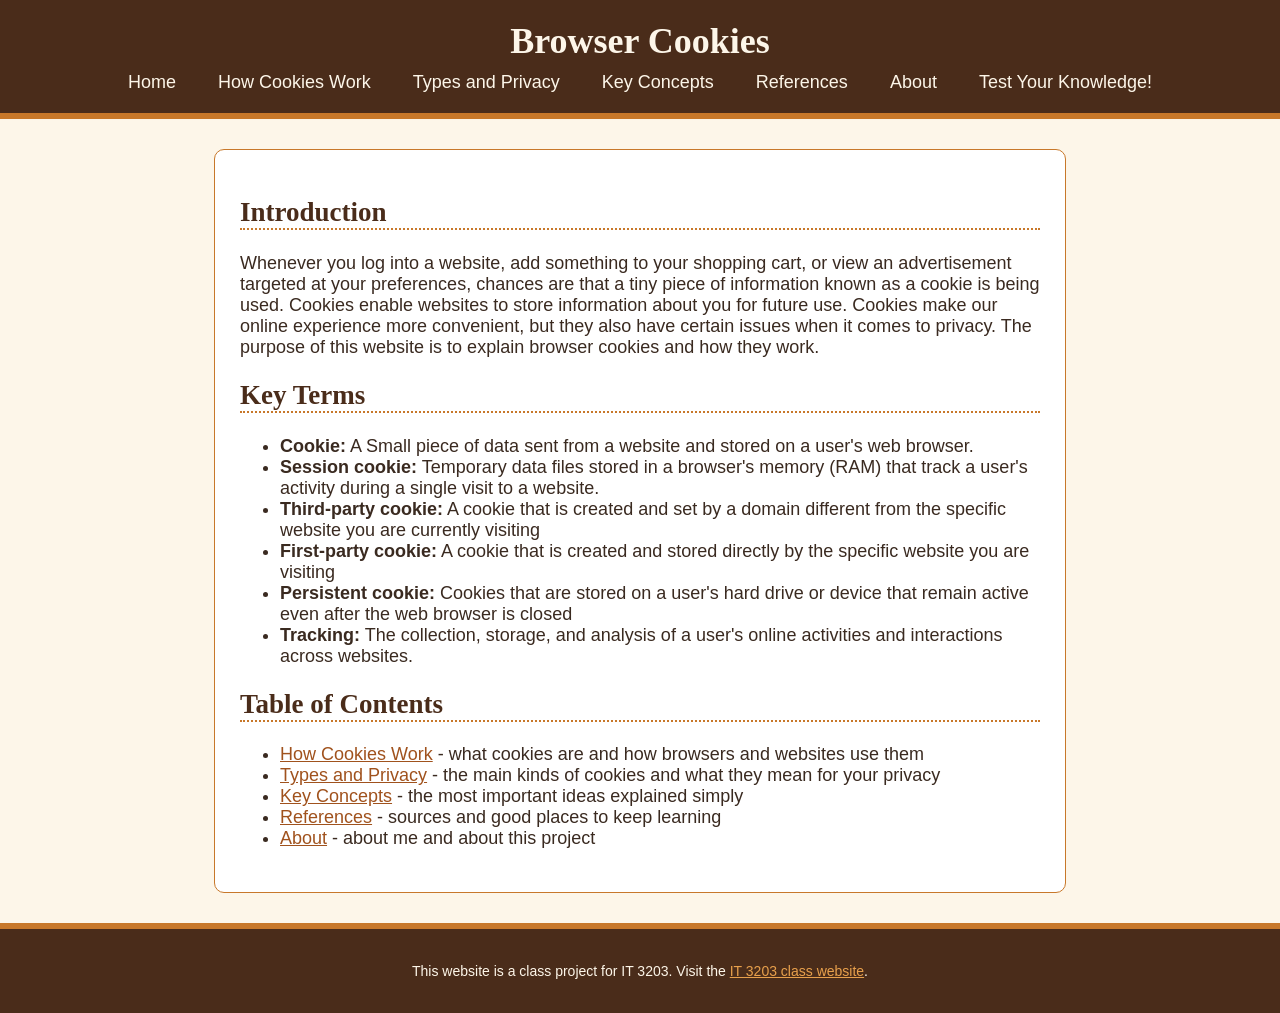
<file: index.html>
<!DOCTYPE html>
<html lang="en">
<head>
  <meta charset="UTF-8">
  <title>Browser Cookies</title>
  <!-- Links this page to the site's one CSS file -->
  <link rel="stylesheet" href="css/images/style.css">
</head>
<body>

  
  <header>
    <h1>Browser Cookies</h1>
    <nav>
      <ul>
        <li><a href="index.html">Home</a></li>
        <li><a href="how-cookies-work.html">How Cookies Work</a></li>
        <li><a href="cookie-types-privacy.html">Types and Privacy</a></li>
        <li><a href="key-concepts.html">Key Concepts</a></li>
        <li><a href="references.html">References</a></li>
        <li><a href="about.html">About</a></li>
        <li><a href="quiz.html">Test Your Knowledge!</a></li>
      </ul>
    </nav>
  </header>

  
  <main>

    <!-- Introduction / abstract -->
    <h2>Introduction</h2>
    <p>
      Whenever you log into a website, add something to your 
      shopping cart, or view an advertisement targeted at your 
      preferences, chances are that a tiny piece of information 
      known as a cookie is being used. Cookies enable websites to
       store information about you for future use. Cookies make
        our online experience more convenient, but they also have
         certain issues when it comes to privacy. The purpose of
          this website is to explain browser cookies and how they work.
    </p>

   
    <h2>Key Terms</h2>
    <ul>
      <li><b>Cookie:</b> A Small piece of data sent from a website and stored on a user's web browser.
      <li><b>Session cookie:</b> Temporary data files stored in a browser's memory (RAM) that track a user's activity during a single visit to a website.</li>
      <li><b>Third-party cookie:</b> A cookie that is created and set by a domain different from the specific website you are currently visiting</li>
      <li><b>First-party cookie:</b> A cookie that is created and stored directly by the specific website you are visiting</li> 
      <li><b>Persistent cookie:</b> Cookies that are stored on a user's hard drive or device that remain active even after the web browser is closed</li>
      <li><b>Tracking:</b> The collection, storage, and analysis of a user's online activities and interactions across websites.</li>
    </ul>

    <!-- Table of contents that links to the other pages -->
    <h2>Table of Contents</h2>
    <ul>
      <li><a href="how-cookies-work.html">How Cookies Work</a> - what cookies are and how browsers and websites use them</li>
      <li><a href="cookie-types-privacy.html">Types and Privacy</a> - the main kinds of cookies and what they mean for your privacy</li>
      <li><a href="key-concepts.html">Key Concepts</a> - the most important ideas explained simply</li>
      <li><a href="references.html">References</a> - sources and good places to keep learning</li>
      <li><a href="about.html">About</a> - about me and about this project</li>
    </ul>

  </main>


  <footer>
    <p>
      This website is a class project for IT 3203.
      Visit the <a href="https://ksuweb.github.io/IT3203/">IT 3203 class website</a>.
    </p>
  </footer>

</body>
</html>
</file>
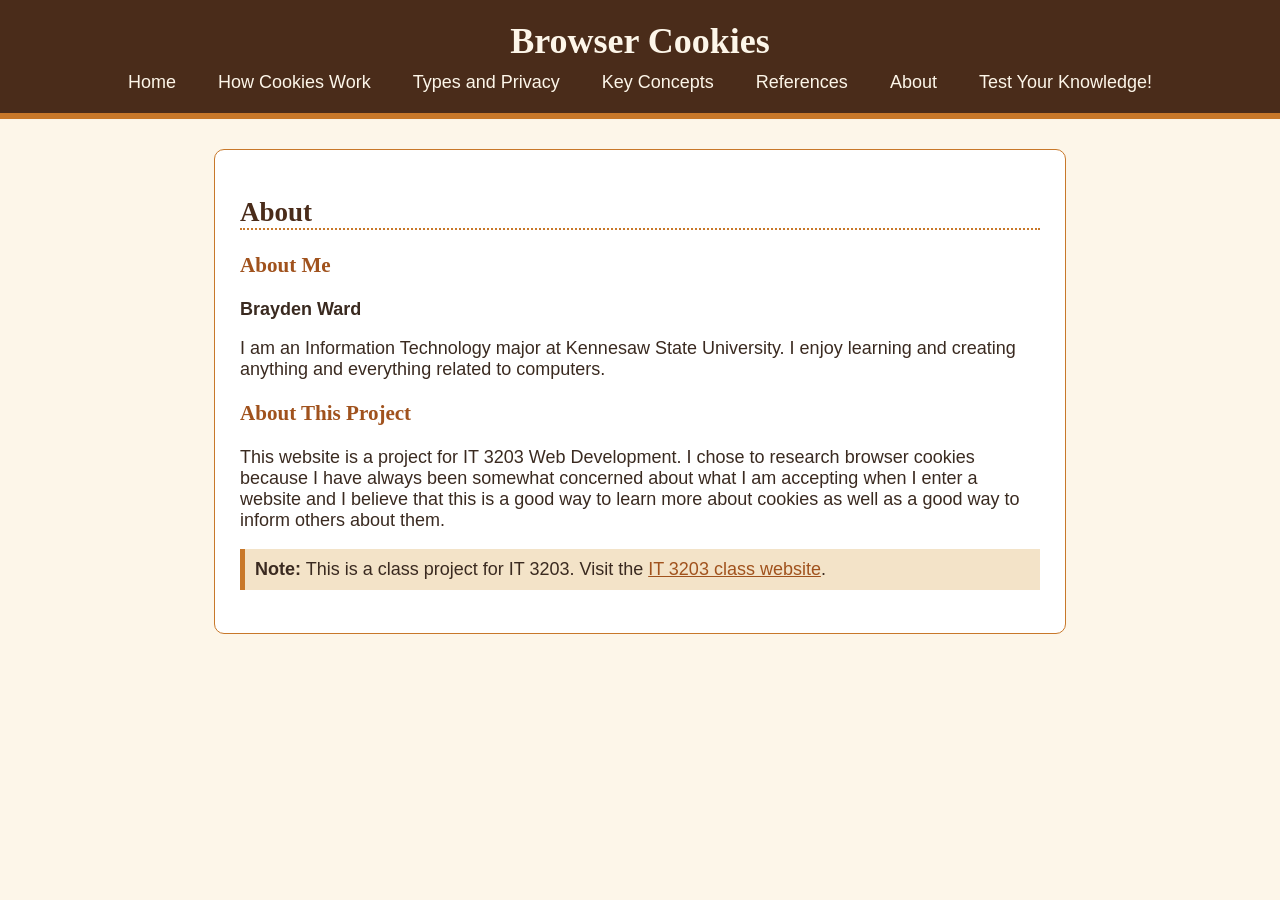
<file: about.html>
<!DOCTYPE html>
<html lang="en">
<head>
  <meta charset="UTF-8">
  <title>About | Browser Cookies</title>
  <!-- Links this page to the site's one CSS file -->
  <link rel="stylesheet" href="css/images/style.css">
</head>
<body>

 
  <header>
    <h1>Browser Cookies</h1>
    <nav>
      <ul>
     <li><a href="index.html">Home</a></li>
        <li><a href="how-cookies-work.html">How Cookies Work</a></li>
        <li><a href="cookie-types-privacy.html">Types and Privacy</a></li>
        <li><a href="key-concepts.html">Key Concepts</a></li>
        <li><a href="references.html">References</a></li>
        <li><a href="about.html">About</a></li>
        <li><a href="quiz.html">Test Your Knowledge!</a></li>
      </ul>
    </nav>
  </header>

  <main>
    <h2>About</h2>

    <!-- About Me -->
    <h3>About Me</h3>
    <p><b>Brayden Ward</b></p>
    <p>
      I am an Information Technology major at Kennesaw State University.
      I enjoy learning and creating anything and everything related to computers.
    </p>

   

    

    <!-- About this project -->
    <h3>About This Project</h3>
    <p>
      This website is a project for IT 3203 Web Development. I chose to
      research browser cookies because I have always been somewhat concerned
      about what I am accepting when I enter a website and I believe that
      this is a good way to learn more about cookies as well as a good
      way to inform others about them.
    </p>
    <p class="note">
      <b>Note:</b> This is a class project for IT 3203. Visit the
      <a href="https://ksuweb.github.io/IT3203/">IT 3203 class website</a>.
    </p>
  </main>
</file>
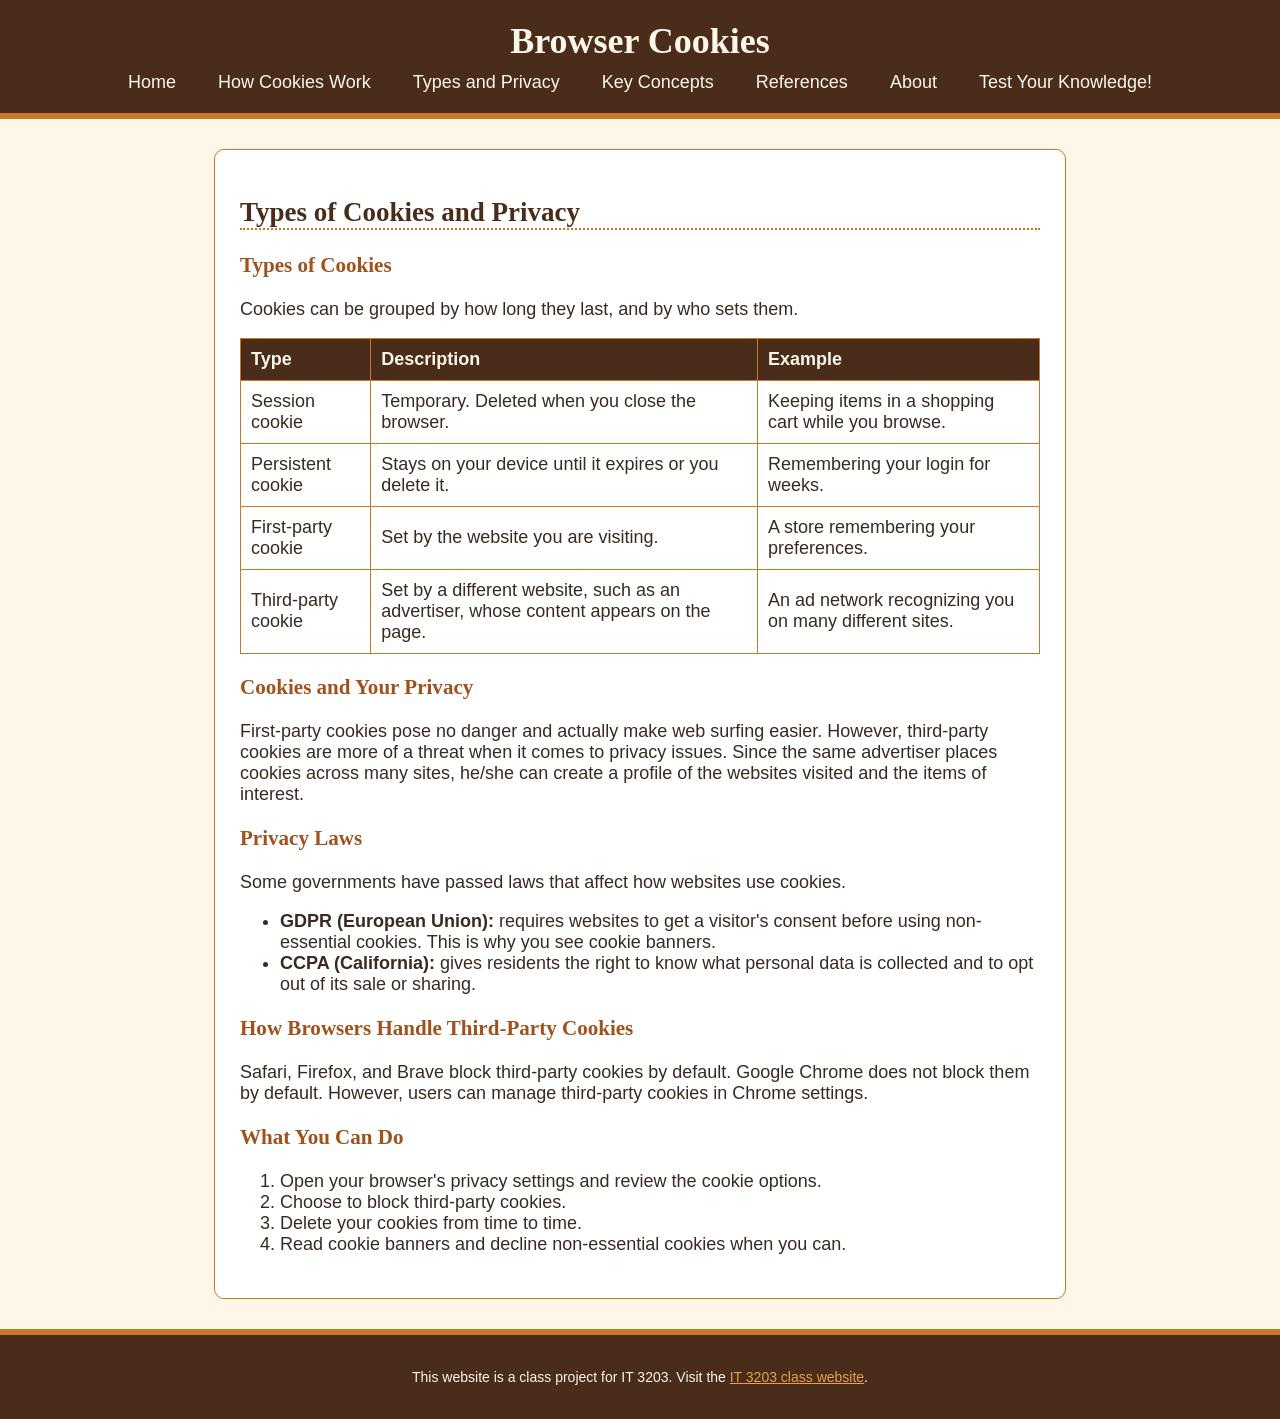
<file: cookie-types-privacy.html>
<!DOCTYPE html>
<html lang="en">
<head>
  <meta charset="UTF-8">
  <title>Types and Privacy | Browser Cookies</title>
  
  <link rel="stylesheet" href="css/images/style.css">
</head>
<body>


  <header>
    <h1>Browser Cookies</h1>
    <nav>
      <ul>
 <li><a href="index.html">Home</a></li>
        <li><a href="how-cookies-work.html">How Cookies Work</a></li>
        <li><a href="cookie-types-privacy.html">Types and Privacy</a></li>
        <li><a href="key-concepts.html">Key Concepts</a></li>
        <li><a href="references.html">References</a></li>
        <li><a href="about.html">About</a></li>
        <li><a href="quiz.html">Test Your Knowledge!</a></li>
      </ul>
    </nav>
  </header>

  <main>
    <h2>Types of Cookies and Privacy</h2>


    <h3>Types of Cookies</h3>
    <p>
      Cookies can be grouped by how long they last, and by who sets them.
    </p>
    <table>
      <tr>
        <th>Type</th>
        <th>Description</th>
        <th>Example</th>
      </tr>
      <tr>
        <td>Session cookie</td>
        <td>Temporary. Deleted when you close the browser.</td>
        <td>Keeping items in a shopping cart while you browse.</td>
      </tr>
      <tr>
        <td>Persistent cookie</td>
        <td>Stays on your device until it expires or you delete it.</td>
        <td>Remembering your login for weeks.</td>
      </tr>
      <tr>
        <td>First-party cookie</td>
        <td>Set by the website you are visiting.</td>
        <td>A store remembering your preferences.</td>
      </tr>
      <tr>
        <td>Third-party cookie</td>
        <td>Set by a different website, such as an advertiser, whose content appears on the page.</td>
        <td>An ad network recognizing you on many different sites.</td>
      </tr>
    </table>


    <h3>Cookies and Your Privacy</h3>
    <p>
      First-party cookies pose no danger and actually make web surfing 
      easier. However, third-party cookies are more of a 
      threat when it comes to privacy issues. Since the same 
      advertiser places cookies across many sites, he/she can 
      create a profile of the websites visited and the items of interest.
    </p>



    <h3>Privacy Laws</h3>
    <p>Some governments have passed laws that affect how websites use cookies.</p>
    <ul>
      <li><b>GDPR (European Union):</b> requires websites to get a visitor's consent before using non-essential cookies. This is why you see cookie banners.</li>
      <li><b>CCPA (California):</b> gives residents the right to know what personal data is collected and to opt out of its sale or sharing.</li>
    </ul>

  
    <h3>How Browsers Handle Third-Party Cookies</h3>
    <p>
      Safari, Firefox, and Brave block third-party cookies by default. Google Chrome
      does not block them by default. However, users can manage third-party
      cookies in Chrome settings.
    </p>
    

   
    <h3>What You Can Do</h3>
    <ol>
      <li>Open your browser's privacy settings and review the cookie options.</li>
      <li>Choose to block third-party cookies.</li>
      <li>Delete your cookies from time to time.</li>
      <li>Read cookie banners and decline non-essential cookies when you can.</li>
    </ol>
  </main>

  
  <footer>
    <p>
      This website is a class project for IT 3203.
      Visit the <a href="https://ksuweb.github.io/IT3203/">IT 3203 class website</a>.
    </p>
  </footer>

</body>
</html>
</file>
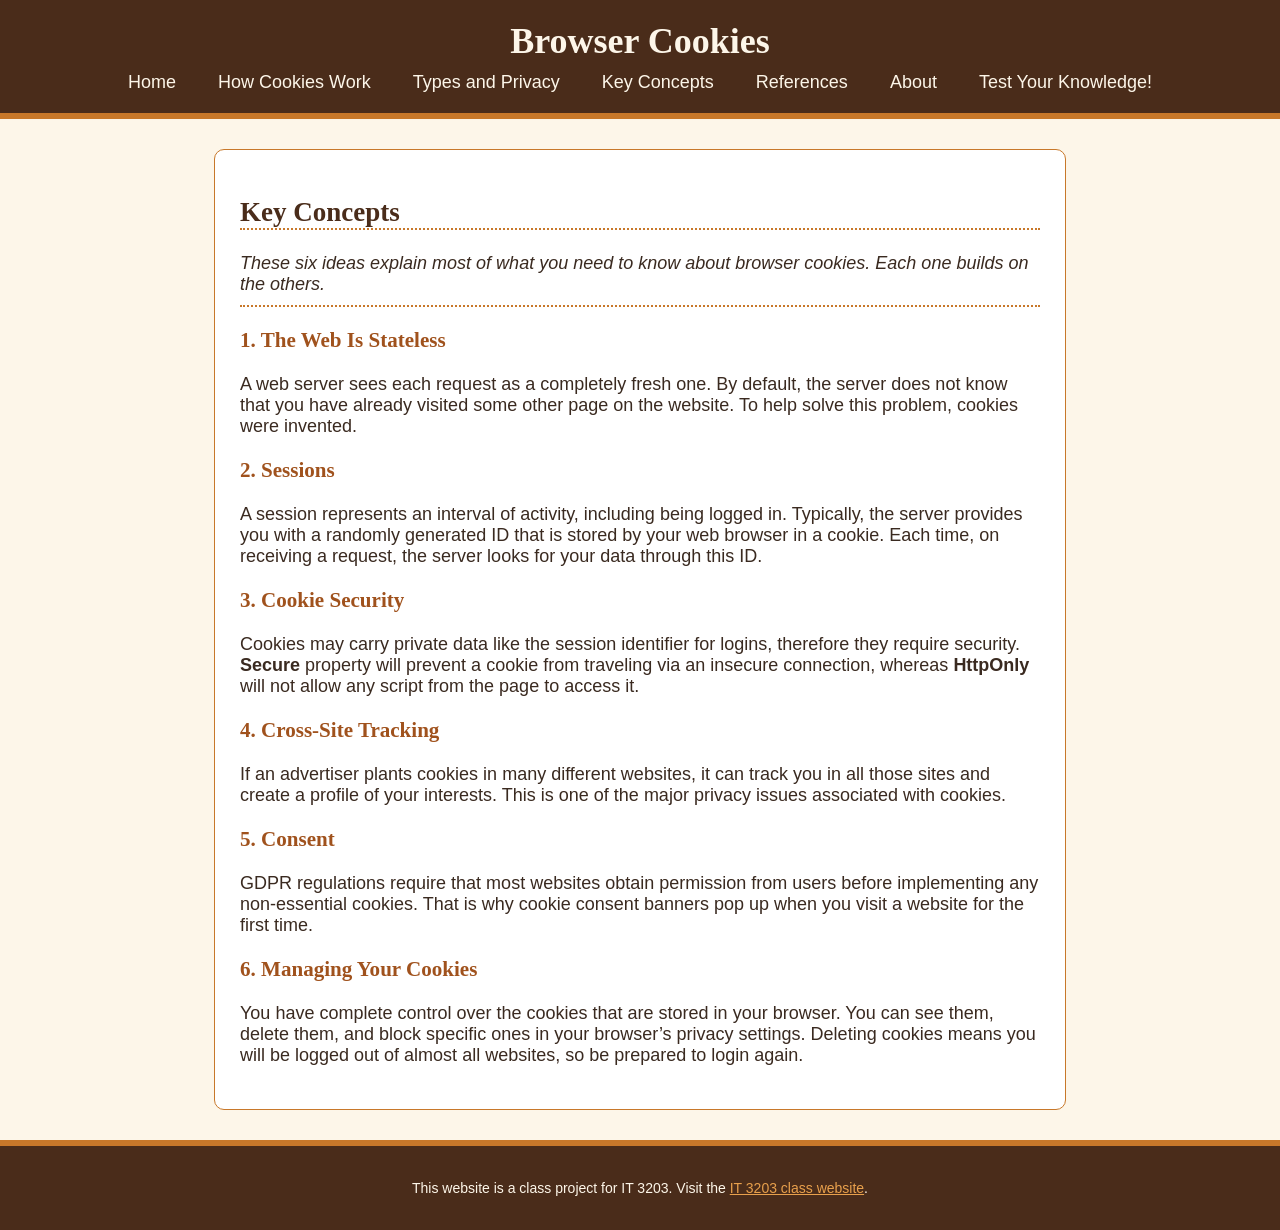
<file: key-concepts.html>
<!DOCTYPE html>
<html lang="en">
<head>
  <meta charset="UTF-8">
  <title>Key Concepts | Browser Cookies</title>
  <!-- Links this page to the site's one CSS file -->
  <link rel="stylesheet" href="css/images/style.css">
</head>
<body>


  <header>
    <h1>Browser Cookies</h1>
    <nav>
      <ul>
       <li><a href="index.html">Home</a></li>
        <li><a href="how-cookies-work.html">How Cookies Work</a></li>
        <li><a href="cookie-types-privacy.html">Types and Privacy</a></li>
        <li><a href="key-concepts.html">Key Concepts</a></li>
        <li><a href="references.html">References</a></li>
        <li><a href="about.html">About</a></li>
        <li><a href="quiz.html">Test Your Knowledge!</a></li>
      </ul>
    </nav>
  </header>

  <main>
    <h2>Key Concepts</h2>

    <!-- This paragraph uses intro id -->
    <p id="intro">
      These six ideas explain most of what you need to know about browser
      cookies. Each one builds on the others.
    </p>

    <h3>1. The Web Is Stateless</h3>
    <p>
      A web server sees each request as a completely fresh one.
       By default, the server does not know that you have already
        visited some other page on the website. To help solve this
         problem, cookies were invented.
    </p>

    <h3>2. Sessions</h3>
    <p>
      A session represents an interval of activity, including being logged in.
      Typically, the server provides you with a randomly generated ID that is stored
      by your web browser in a cookie. Each time, on receiving a request, the server
      looks for your data through this ID.
    </p>

    <h3>3. Cookie Security</h3>
    <p>
      Cookies may carry private data like the session identifier for logins,
      therefore they require security. <b>Secure</b> property will prevent a cookie
      from traveling via an insecure connection, whereas <b>HttpOnly</b> will not allow
      any script from the page to access it.
    </p>

    <h3>4. Cross-Site Tracking</h3>
    <p>
      If an advertiser plants cookies in many different websites, 
      it can track you in all those sites and create a profile of 
      your interests. This is one of the major privacy issues 
      associated with cookies.
    </p>

    <h3>5. Consent</h3>
    <p>
      GDPR regulations require that most websites obtain permission
       from users before implementing any non-essential cookies.
        That is why cookie consent banners pop up when you visit a 
        website for the first time.
    </p>

    <h3>6. Managing Your Cookies</h3>
    <p>
      You have complete control over the cookies that are stored in your browser.
      You can see them, delete them, and block specific ones in your browser’s privacy
      settings. Deleting cookies means you will be logged out of almost all websites,
      so be prepared to login again.
    </p>
  </main>

 
  <footer>
    <p>
      This website is a class project for IT 3203.
      Visit the <a href="https://ksuweb.github.io/IT3203/">IT 3203 class website</a>.
    </p>
  </footer>

</body>
</html>
</file>
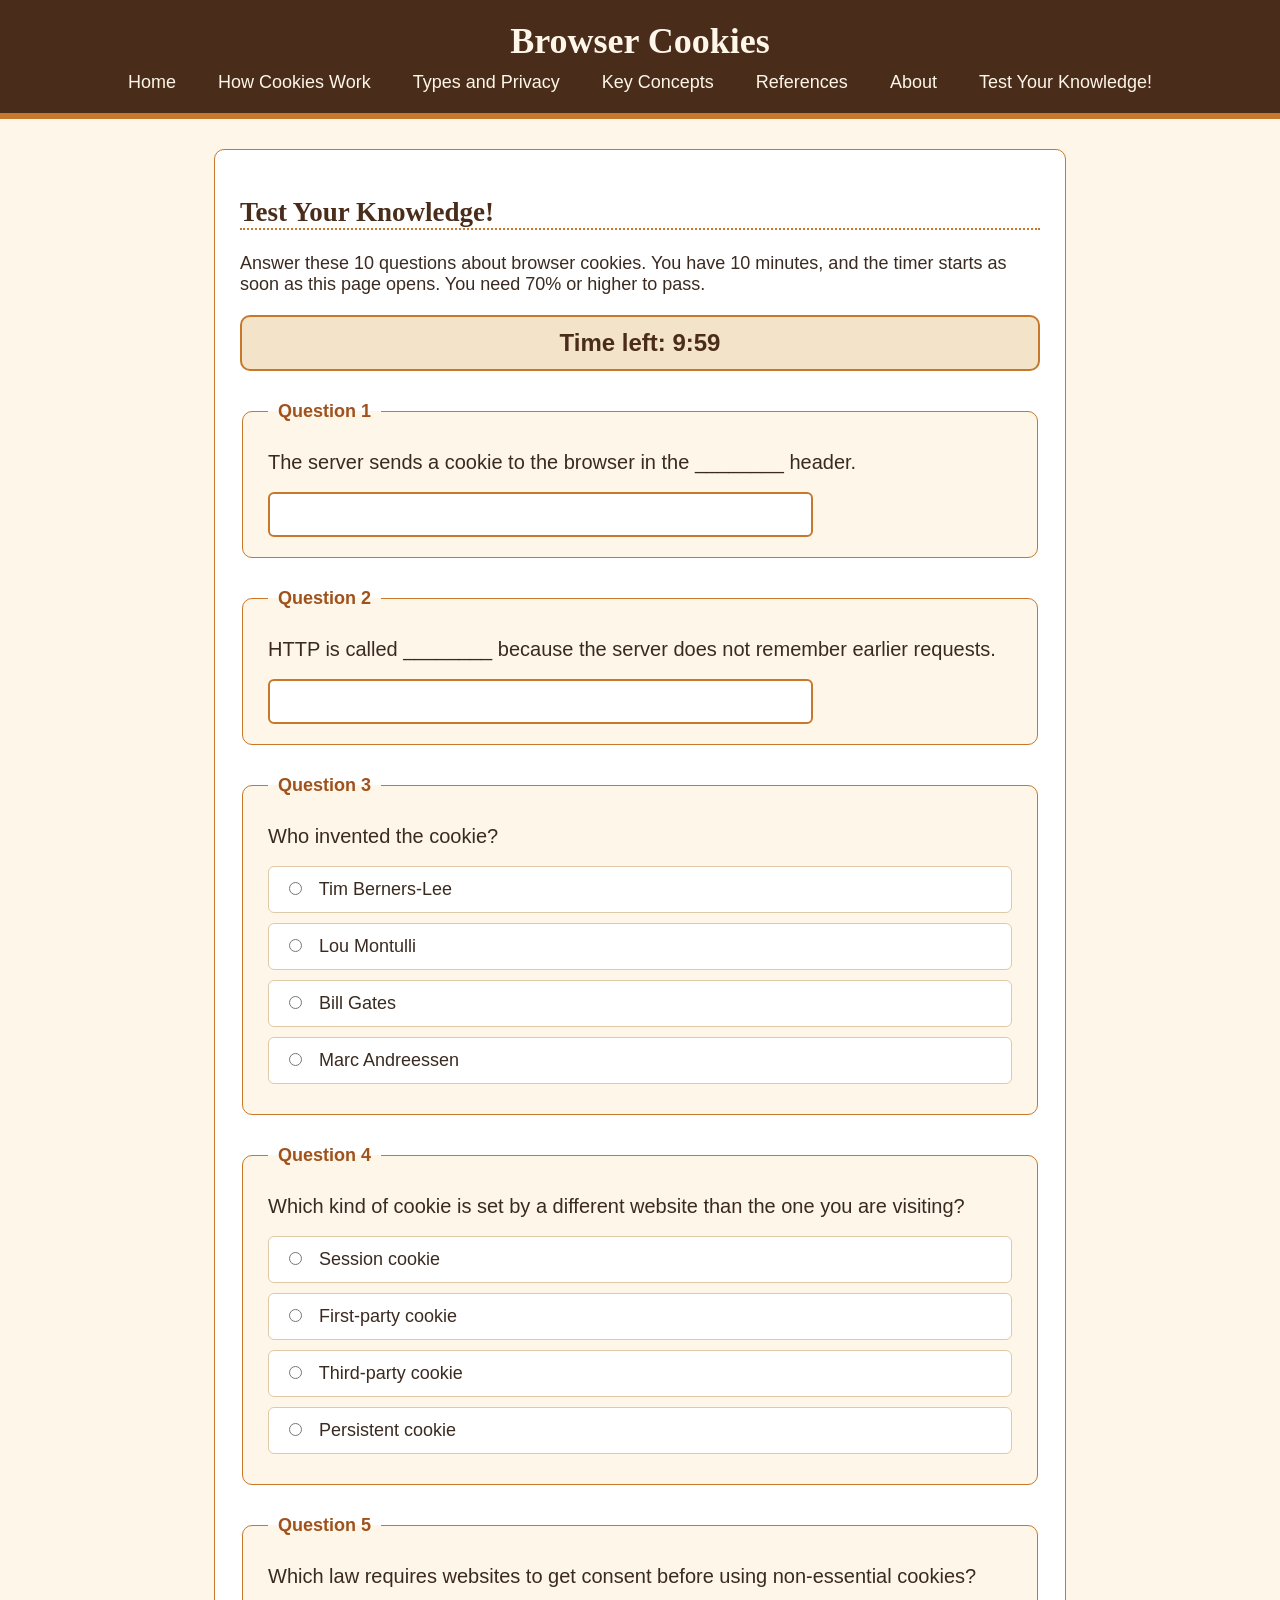
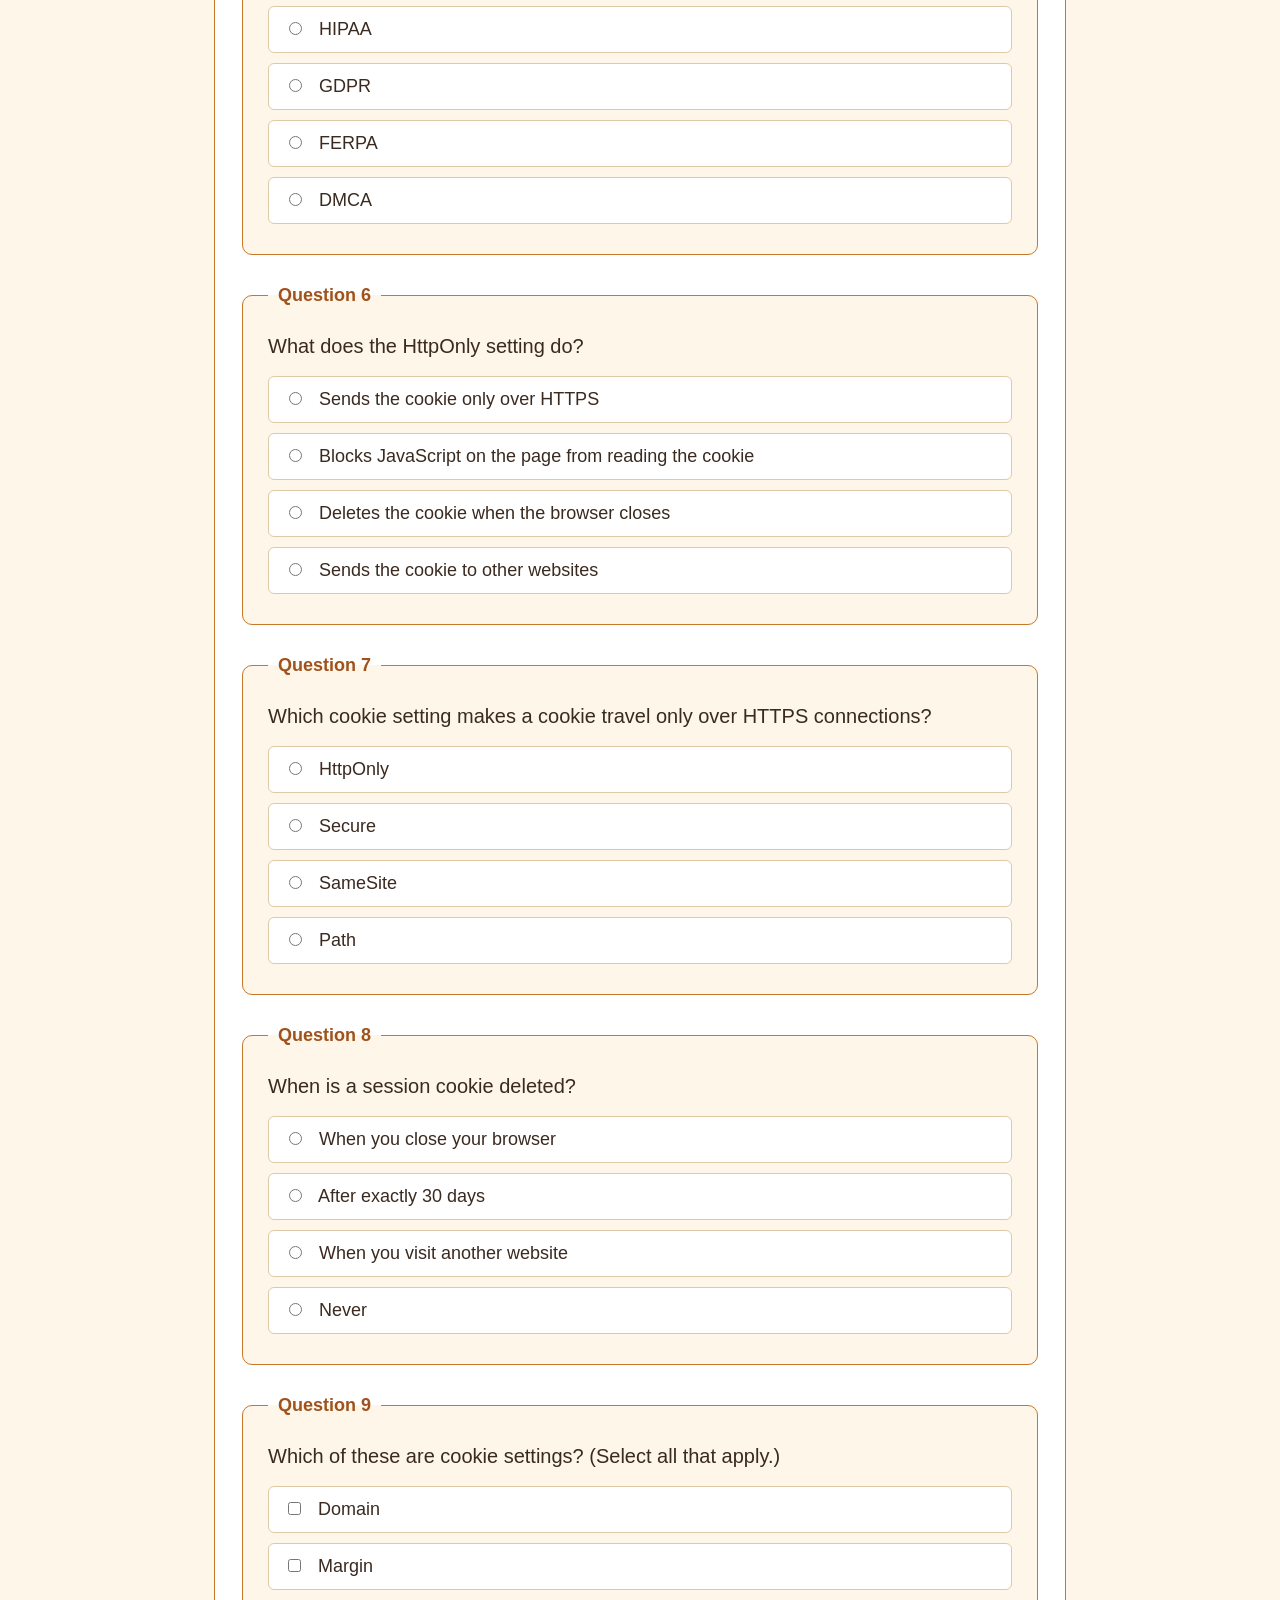
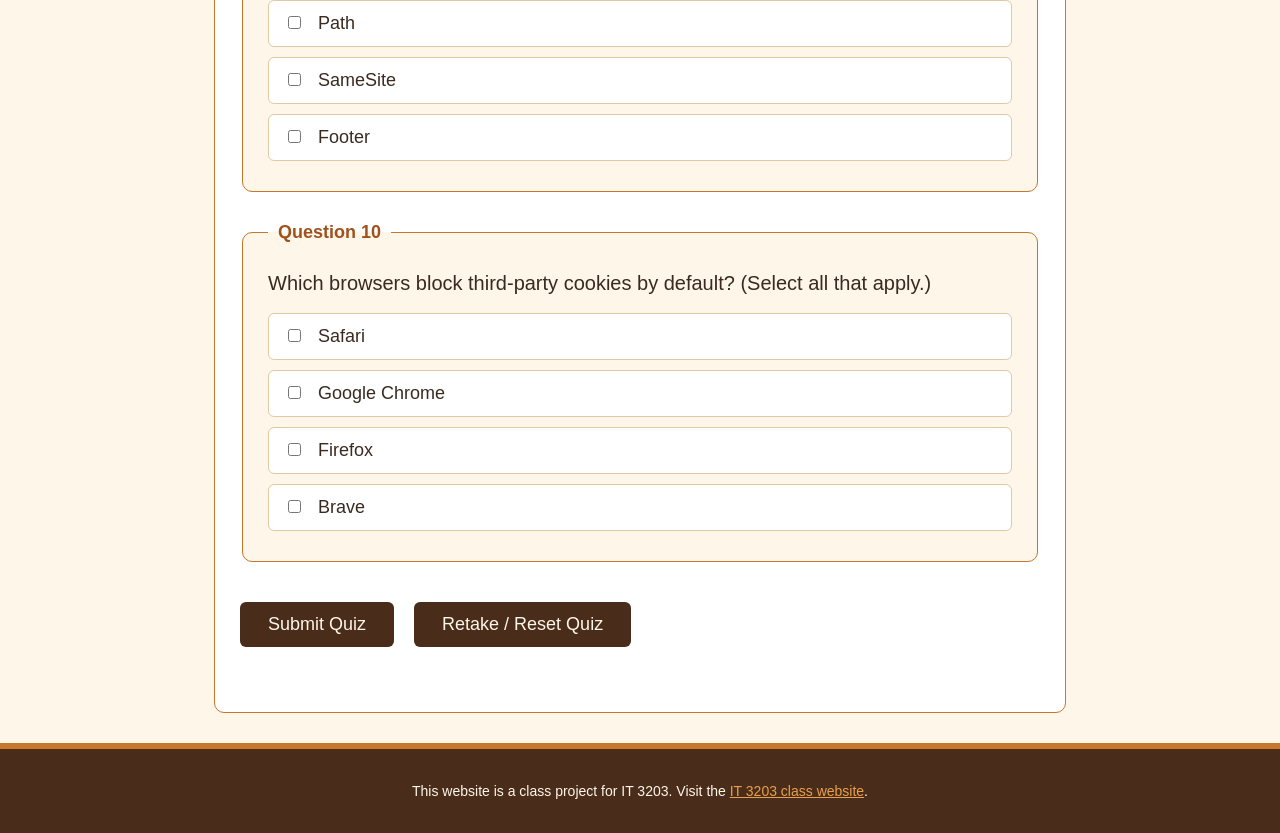
<file: quiz.html>
<!DOCTYPE html>
<html lang="en">
<head>
  <meta charset="UTF-8">
  <title>Test Your Knowledge! | Browser Cookies</title>

  <link rel="stylesheet" href="css/images/style.css">
</head>
<body>

 
  <header>
    <h1>Browser Cookies</h1>
    <nav>
      <ul>
          <li><a href="index.html">Home</a></li>
        <li><a href="how-cookies-work.html">How Cookies Work</a></li>
        <li><a href="cookie-types-privacy.html">Types and Privacy</a></li>
        <li><a href="key-concepts.html">Key Concepts</a></li>
        <li><a href="references.html">References</a></li>
        <li><a href="about.html">About</a></li>
        <li><a href="quiz.html">Test Your Knowledge!</a></li>
      </ul>
    </nav>
  </header>


  <main>
    <h2>Test Your Knowledge!</h2>
    <p>
      Answer these 10 questions about browser cookies. You have 10 minutes, and
      the timer starts as soon as this page opens. You need 70% or higher to pass.
    </p>

    <!-- Timer -->
    <p id="timer" class="timer">Time left: 10:00</p>

    <form id="quizForm">

      <!-- Fill-in-the-Blank Questions -->
      <fieldset class="question">
        <legend>Question 1</legend>
        <p>The server sends a cookie to the browser in the ________ header.</p>
        <input type="text" id="q1" class="blank">
      </fieldset>

      <fieldset class="question">
        <legend>Question 2</legend>
        <p>HTTP is called ________ because the server does not remember earlier requests.</p>
        <input type="text" id="q2" class="blank">
      </fieldset>

      <!-- Multiple Choice Questions -->
      <fieldset class="question">
        <legend>Question 3</legend>
        <p>Who invented the cookie?</p>
        <label><input type="radio" class="choice" name="q3" id="q3_1"> Tim Berners-Lee</label>
        <label><input type="radio" class="choice" name="q3" id="q3_2"> Lou Montulli</label>
        <label><input type="radio" class="choice" name="q3" id="q3_3"> Bill Gates</label>
        <label><input type="radio" class="choice" name="q3" id="q3_4"> Marc Andreessen</label>
      </fieldset>

      <fieldset class="question">
        <legend>Question 4</legend>
        <p>Which kind of cookie is set by a different website than the one you are visiting?</p>
        <label><input type="radio" class="choice" name="q4" id="q4_1"> Session cookie</label>
        <label><input type="radio" class="choice" name="q4" id="q4_2"> First-party cookie</label>
        <label><input type="radio" class="choice" name="q4" id="q4_3"> Third-party cookie</label>
        <label><input type="radio" class="choice" name="q4" id="q4_4"> Persistent cookie</label>
      </fieldset>

      <fieldset class="question">
        <legend>Question 5</legend>
        <p>Which law requires websites to get consent before using non-essential cookies?</p>
        <label><input type="radio" class="choice" name="q5" id="q5_1"> HIPAA</label>
        <label><input type="radio" class="choice" name="q5" id="q5_2"> GDPR</label>
        <label><input type="radio" class="choice" name="q5" id="q5_3"> FERPA</label>
        <label><input type="radio" class="choice" name="q5" id="q5_4"> DMCA</label>
      </fieldset>

      <fieldset class="question">
        <legend>Question 6</legend>
        <p>What does the HttpOnly setting do?</p>
        <label><input type="radio" class="choice" name="q6" id="q6_1"> Sends the cookie only over HTTPS</label>
        <label><input type="radio" class="choice" name="q6" id="q6_2"> Blocks JavaScript on the page from reading the cookie</label>
        <label><input type="radio" class="choice" name="q6" id="q6_3"> Deletes the cookie when the browser closes</label>
        <label><input type="radio" class="choice" name="q6" id="q6_4"> Sends the cookie to other websites</label>
      </fieldset>

      <fieldset class="question">
        <legend>Question 7</legend>
        <p>Which cookie setting makes a cookie travel only over HTTPS connections?</p>
        <label><input type="radio" class="choice" name="q7" id="q7_1"> HttpOnly</label>
        <label><input type="radio" class="choice" name="q7" id="q7_2"> Secure</label>
        <label><input type="radio" class="choice" name="q7" id="q7_3"> SameSite</label>
        <label><input type="radio" class="choice" name="q7" id="q7_4"> Path</label>
      </fieldset>

      <fieldset class="question">
        <legend>Question 8</legend>
        <p>When is a session cookie deleted?</p>
        <label><input type="radio" class="choice" name="q8" id="q8_1"> When you close your browser</label>
        <label><input type="radio" class="choice" name="q8" id="q8_2"> After exactly 30 days</label>
        <label><input type="radio" class="choice" name="q8" id="q8_3"> When you visit another website</label>
        <label><input type="radio" class="choice" name="q8" id="q8_4"> Never</label>
      </fieldset>

      <!-- Multi-Select Questions -->
      <fieldset class="question">
        <legend>Question 9</legend>
        <p>Which of these are cookie settings? (Select all that apply.)</p>
        <label><input type="checkbox" class="choice" id="q9_1"> Domain</label>
        <label><input type="checkbox" class="choice" id="q9_2"> Margin</label>
        <label><input type="checkbox" class="choice" id="q9_3"> Path</label>
        <label><input type="checkbox" class="choice" id="q9_4"> SameSite</label>
        <label><input type="checkbox" class="choice" id="q9_5"> Footer</label>
      </fieldset>

      <fieldset class="question">
        <legend>Question 10</legend>
        <p>Which browsers block third-party cookies by default? (Select all that apply.)</p>
        <label><input type="checkbox" class="choice" id="q10_1"> Safari</label>
        <label><input type="checkbox" class="choice" id="q10_2"> Google Chrome</label>
        <label><input type="checkbox" class="choice" id="q10_3"> Firefox</label>
        <label><input type="checkbox" class="choice" id="q10_4"> Brave</label>
      </fieldset>

      <!-- Submit and reset buttons -->
      <button type="button" id="submitBtn">Submit Quiz</button>
      <button type="button" id="resetBtn">Retake / Reset Quiz</button>
    </form>

    <!-- Results appear here after the quiz is submitted (quiz.js fills this in) -->
    <div id="results"></div>
  </main>


  <footer>
    <p>
      This website is a class project for IT 3203.
      Visit the <a href="https://ksuweb.github.io/IT3203/">IT 3203 class website</a>.
    </p>
  </footer>


  <script src="quiz.js"></script>
</body>
</html>
</file>
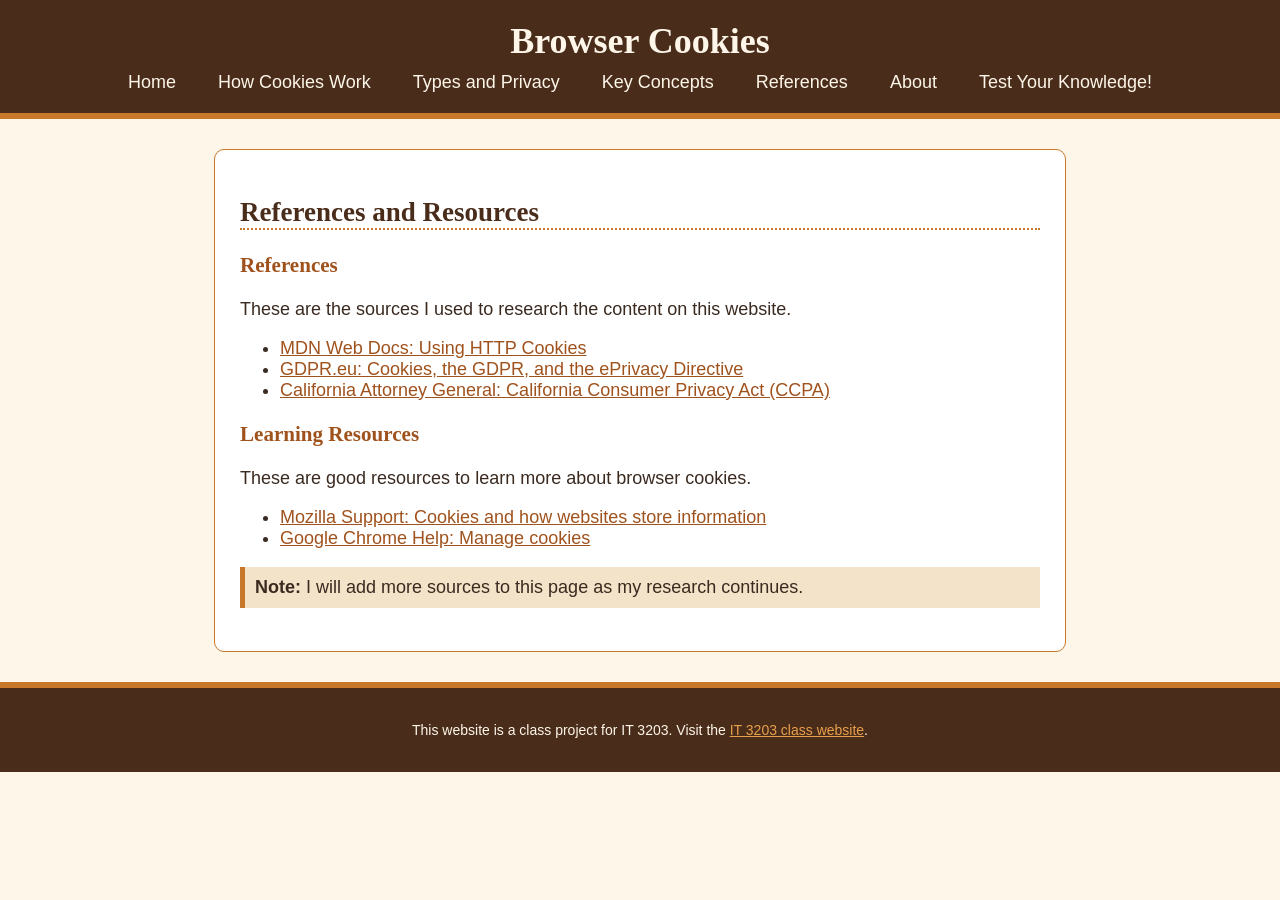
<file: references.html>
<!DOCTYPE html>
<html lang="en">
<head>
  <meta charset="UTF-8">
  <title>References | Browser Cookies</title>
  <!-- Links this page to the site's one CSS file -->
  <link rel="stylesheet" href="css/images/style.css">
</head>
<body>


  <header>
    <h1>Browser Cookies</h1>
    <nav>
      <ul>
          <li><a href="index.html">Home</a></li>
        <li><a href="how-cookies-work.html">How Cookies Work</a></li>
        <li><a href="cookie-types-privacy.html">Types and Privacy</a></li>
        <li><a href="key-concepts.html">Key Concepts</a></li>
        <li><a href="references.html">References</a></li>
        <li><a href="about.html">About</a></li>
        <li><a href="quiz.html">Test Your Knowledge!</a></li>
      </ul>
    </nav>
  </header>

  <main>
    <h2>References and Resources</h2>

  
    <h3>References</h3>
    <p>These are the sources I used to research the content on this website.</p>
    <ul>
      <li>
        <a href="https://developer.mozilla.org/en-US/docs/Web/HTTP/Guides/Cookies">MDN Web Docs: Using HTTP Cookies</a> </li>
      <li>
        <a href="https://gdpr.eu/cookies/">GDPR.eu: Cookies, the GDPR, and the ePrivacy Directive</a>
       
      </li>
      <li>
        <a href="https://oag.ca.gov/privacy/ccpa">California Attorney General: California Consumer Privacy Act (CCPA)</a>
       
      </li>
    </ul>

   
    <h3>Learning Resources</h3>
    <p>These are good resources to learn more about browser cookies.</p>
    <ul>
      <li>
        <a href="https://support.mozilla.org/en-US/kb/cookies-information-websites-store-on-your-computer">Mozilla Support: Cookies and how websites store information</a>
     
      </li>
      <li>
        <a href="https://support.google.com/chrome/answer/95647">Google Chrome Help: Manage cookies</a>
       
      </li>
    </ul>

    <p class="note">
      <b>Note:</b> I will add more sources to this page as my research continues.
    </p>
  </main>

  
  <footer>
    <p>
      This website is a class project for IT 3203.
      Visit the <a href="https://ksuweb.github.io/IT3203/">IT 3203 class website</a>.
    </p>
  </footer>

</body>
</html>
</file>
<file: css/images/style.css>
/*  General body  */
body {
  font-family: Arial, sans-serif;   /* font for all text */
  font-size: 18px;                  /* text size */
  color: #3a2a20;                   /* text color */
  background-color: #fdf6e9;        /* page background color */
  margin: 0;                        /* removes the default space around the page */
}

/* General Headings */
h1, h2, h3, h4 {
  font-family: Georgia, serif;
}

/* Header */
header {
  background-color: #4a2c1a;
  border-bottom: 6px solid #c8782a;  
  padding: 20px;                    
  text-align: center;
}

h1 {
  color: #fdf6e9;
  margin: 0 0 10px 0;              
}

/* Menu */
nav ul {
  display: flex;
  justify-content: center;          
  gap: 10px;                         
  list-style: none;                
  margin: 0;
  padding: 0;
}

/* Menu links */
nav a {
  color: #fdf6e9;
  text-decoration: none;             
  padding: 8px 16px;
  border-radius: 20px;             
}

/* Hover Effect */
nav a:hover {
  background-color: #e8a04c;
  color: #4a2c1a;
}


a {
  color: #a0521d;
}

a:hover {
  color: #4a2c1a;
}

/* Main */
main {
  max-width: 800px;                
  margin: 30px auto;                 
  padding: 25px;
  background-color: white;
  border: 1px solid #c8782a;
  border-radius: 10px;
}

/* Headings */
h2 {
  color: #4a2c1a;
  border-bottom: 2px dotted #c8782a; 
}

h3 {
  color: #a0521d;
}

h4 {
  color: #4a2c1a;
}

/* Tables */
table {
  border-collapse: collapse;         
  width: 100%;
  margin: 15px 0;
}

th, td {
  border: 1px solid #c8782a;
  padding: 10px;
  text-align: left;
}

th {
  background-color: #4a2c1a;
  color: #fdf6e9;
}

/*Images  */
img {
  max-width: 100%;                   
  border: 3px solid #c8782a;
  border-radius: 10px;
}

/* Note Class  */
.note {
  background-color: #f3e3c8;
  border-left: 5px solid #c8782a;
  padding: 10px;
}

/* Intro ID */
#intro {
  font-style: italic;
  border-bottom: 2px dotted #c8782a;
  padding-bottom: 10px;
}

/* Steps Class */
.steps li {
  background-color: #f3e3c8;
  border: 1px solid #c8782a;
  border-left: 5px solid #c8782a;
  padding: 12px;
  margin-bottom: 10px;
}

.steps li:hover {
  background-color: #fbe9cc;
  border-left-color: #4a2c1a;
}



/*  Footer */
footer {
  background-color: #4a2c1a;
  color: #fdf6e9;
  border-top: 6px solid #c8782a;
  text-align: center;
  padding: 20px;
  font-size: 14px;
}

footer a {
  color: #e8a04c;
}
/* ----- Quiz ----- */

/* Timer */
.timer {
  font-size: 24px;
  font-weight: bold;
  text-align: center;
  color: #4a2c1a;
  background-color: #f3e3c8;
  border: 2px solid #c8782a;
  border-radius: 10px;
  padding: 12px;
  margin: 20px 0 30px 0;
}


.question {
  background-color: #fdf6e9;
  border: 1px solid #c8782a;
  border-radius: 10px;
  padding: 20px 25px;
  margin-bottom: 30px;
}

.question legend {
  font-weight: bold;
  color: #a0521d;
  padding: 0 10px;
}

.question p {
  font-size: 20px;
  line-height: 1.5;
  margin: 5px 0 15px 0;
}


.question label {
  display: block;
  background-color: white;
  border: 1px solid #e0c9a6;
  border-radius: 6px;
  padding: 12px 15px;
  margin-bottom: 10px;
}

.question label:hover {
  background-color: #f3e3c8;
}


.choice {
  margin-right: 12px;
}


.blank {
  font-size: 18px;
  padding: 10px;
  width: 70%;
  border: 2px solid #c8782a;
  border-radius: 6px;
}


button {
  font-size: 18px;
  padding: 12px 28px;
  margin: 10px 15px 10px 0;
  background-color: #4a2c1a;
  color: #fdf6e9;
  border: none;
  border-radius: 6px;
  cursor: pointer;
}

button:hover {
  background-color: #a0521d;
}


#results {
  margin-top: 30px;
}

.pass {
  background-color: #e3f4e6;
  border: 2px solid #2e7d32;
  border-radius: 10px;
  color: #1b5e20;
  padding: 15px;
  text-align: center;
  margin-bottom: 20px;
}

.fail {
  background-color: #fbe4e4;
  border: 2px solid #c62828;
  border-radius: 10px;
  color: #8e1b1b;
  padding: 15px;
  text-align: center;
  margin-bottom: 20px;
}


.big {
  font-size: 48px;
  font-weight: bold;
  margin: 5px 0;
}

.correct {
  color: #1b5e20;
  background-color: #f1faf2;
  border-left: 5px solid #2e7d32;
  padding: 10px 15px;
  margin-bottom: 10px;
}

.incorrect {
  color: #8e1b1b;
  background-color: #fdf1f1;
  border-left: 5px solid #c62828;
  padding: 10px 15px;
  margin-bottom: 10px;
}
</file>
